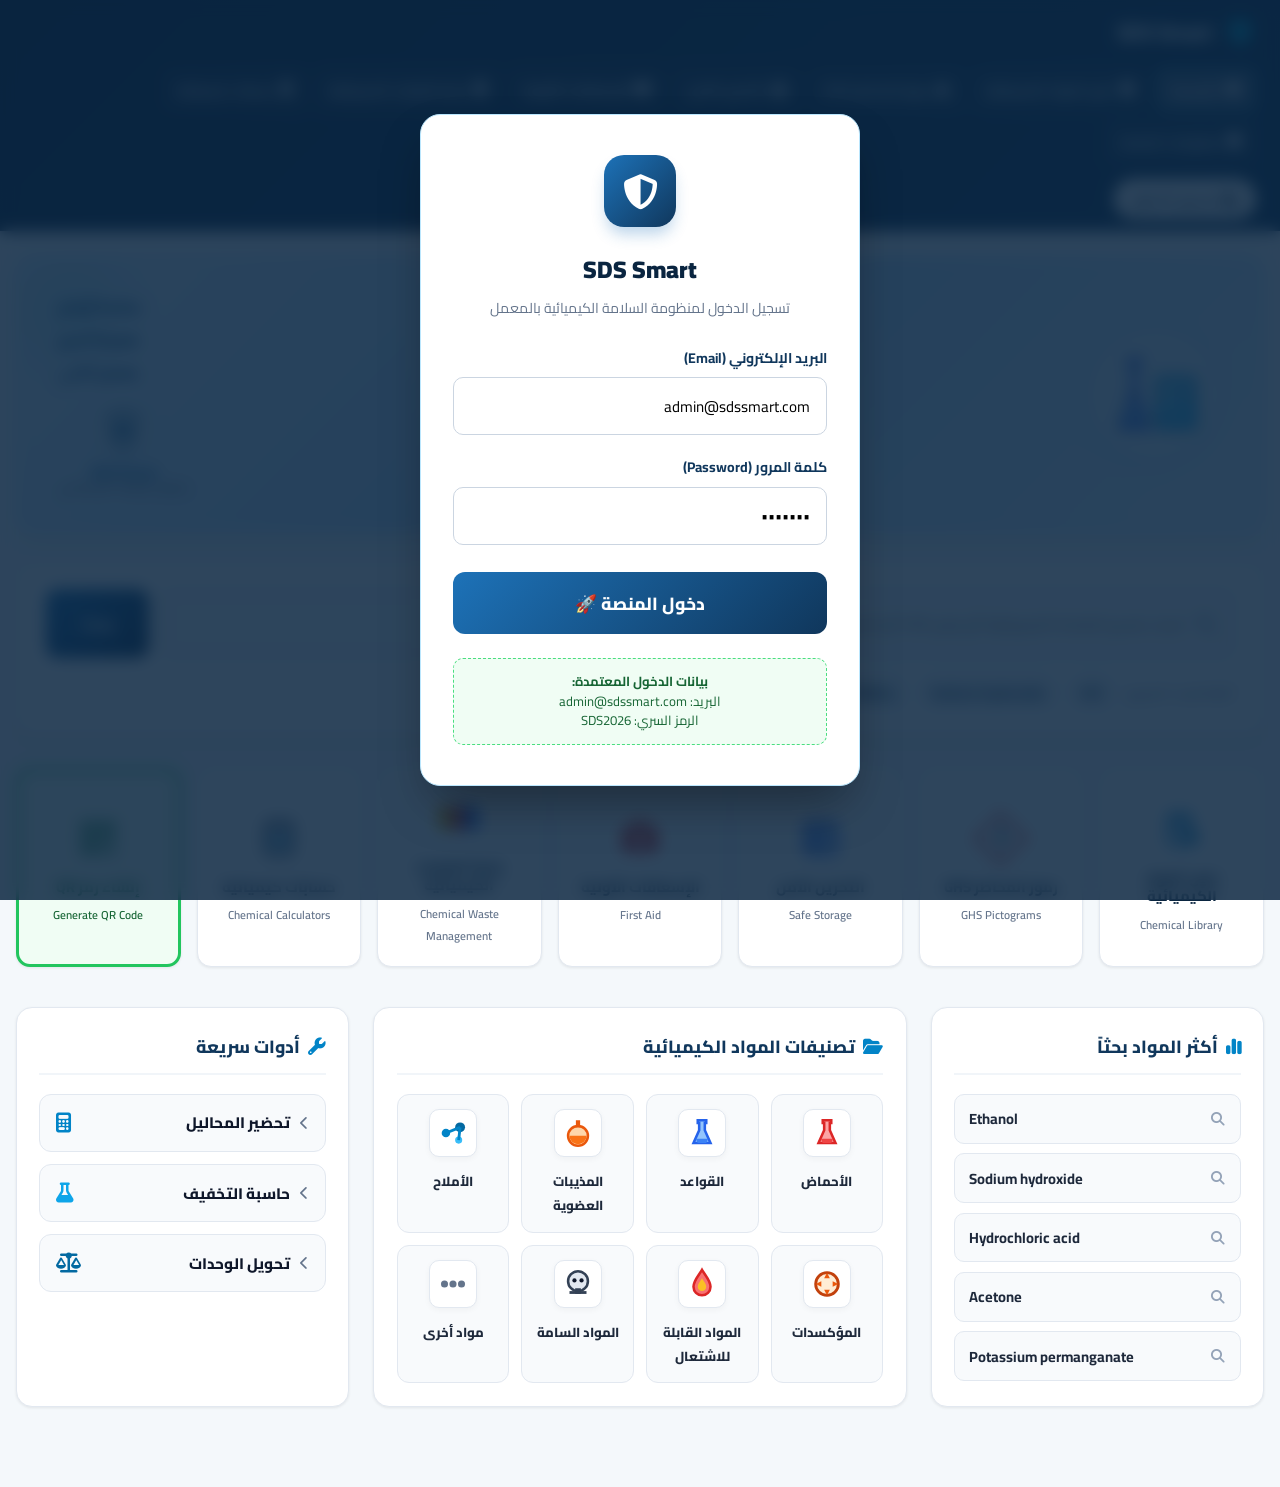
<file: index.html>
<!DOCTYPE html>
<html lang="ar" dir="rtl">
<head>
  <meta charset="UTF-8">
  <meta name="viewport" content="width=device-width, initial-scale=1.0">
  <title>SDS Smart | منصة السلامة الكيميائية الذكية</title>
  <!-- Google Fonts: Cairo -->
  <link rel="preconnect" href="https://fonts.googleapis.com">
  <link rel="preconnect" href="https://fonts.gstatic.com" crossorigin>
  <link href="https://fonts.googleapis.com/css2?family=Cairo:wght@400;600;700;800;900&display=swap" rel="stylesheet">
  <!-- External Modular Stylesheet -->
  <link rel="stylesheet" href="css/style.css">
  <!-- Font Awesome 6 Icons -->
  <link rel="stylesheet" href="https://cdnjs.cloudflare.com/ajax/libs/font-awesome/6.5.1/css/all.min.css">
  <!-- Local QR Code Library -->
  <script src="js/qrcode.min.js"></script>
</head>
<body>

  <!-- Top Blue Navbar (Identical to reference mockup) -->
  <header class="top-navbar">
    <div class="nav-brand">
      <svg viewBox="0 0 24 24"><path d="M12 2L4 5v6.09c0 5.05 3.41 9.76 8 10.91 4.59-1.15 8-5.86 8-10.91V5l-8-3zm1 14h-2v-2h2v2zm0-4h-2V7h2v5z"/></svg>
      <span>SDS Smart</span>
    </div>

    <ul class="nav-links">
      <a href="index.html"><li class="nav-item active"><i class="fa-solid fa-house"></i> الرئيسية</li></a>
      <a href="pages/library.html"><li class="nav-item"><i class="fa-solid fa-book-bookmark"></i> دليل المواد الكيميائية</li></a>
      <a href="pages/ghs.html"><li class="nav-item"><i class="fa-solid fa-triangle-exclamation"></i> رموز المخاطر GHS</li></a>
      <a href="pages/storage.html"><li class="nav-item"><i class="fa-solid fa-boxes-stacked"></i> التخزين الآمن</li></a>
      <a href="pages/firstaid.html"><li class="nav-item"><i class="fa-solid fa-kit-medical"></i> الإسعافات الأولية</li></a>
      <a href="pages/waste.html"><li class="nav-item"><i class="fa-solid fa-trash-can"></i> إدارة النفايات الكيميائية</li></a>
      <a href="pages/calculators.html"><li class="nav-item"><i class="fa-solid fa-calculator"></i> حسابات كيميائية</li></a>
      <a href="pages/about.html"><li class="nav-item"><i class="fa-solid fa-circle-info"></i> معلومات المنصة</li></a>
    </ul>

    <button class="user-profile-btn" onclick="toggleUserSession()">
      <span id="user-display-name"><i class="fa-solid fa-user-lock"></i> تسجيل الدخول</span>
    </button>
  </header>

  <!-- Main Container -->
  <main class="app-container">

    <!-- HOME CONTENT -->
    <div id="tab-home" class="section-tab-pane active">

      <!-- Hero Banner (Exact match to reference mockup layout & artwork) -->
      <section class="hero-banner">
        
        <!-- Left: Chemistry Laboratory Glassware Illustration -->
        <div class="hero-left-art">
          <svg viewBox="0 0 160 160" width="140" height="140" fill="none">
            <circle cx="80" cy="80" r="75" fill="rgba(255,255,255,0.4)" stroke="rgba(2,132,199,0.2)" stroke-width="2"/>
            <!-- Flask 1 -->
            <path d="M42 120 L58 75 L58 45 L52 45 L52 40 L68 40 L68 45 L62 45 L62 75 L78 120 Z" fill="rgba(37,99,235,0.75)" stroke="#1d4ed8" stroke-width="2.5" stroke-linejoin="round"/>
            <path d="M47 114 L73 114 L65 92 L55 92 Z" fill="#60a5fa"/>
            <!-- Beaker 2 -->
            <rect x="85" y="60" width="45" height="60" rx="4" fill="rgba(14,165,233,0.6)" stroke="#0284c7" stroke-width="2.5"/>
            <path d="M86 90 L129 90 L129 118 L86 118 Z" fill="#38bdf8"/>
            <line x1="90" y1="75" x2="105" y2="75" stroke="#ffffff" stroke-width="2"/>
            <line x1="90" y1="85" x2="100" y2="85" stroke="#ffffff" stroke-width="2"/>
            <line x1="90" y1="95" x2="105" y2="95" stroke="#ffffff" stroke-width="2"/>
            <!-- Bubbles -->
            <circle cx="56" cy="100" r="3" fill="#ffffff"/>
            <circle cx="64" cy="85" r="2" fill="#ffffff"/>
            <circle cx="105" cy="105" r="3" fill="#ffffff"/>
            <circle cx="115" cy="98" r="2" fill="#ffffff"/>
          </svg>
        </div>

        <!-- Center: SDS Smart Title, Subtitle & Sub-note -->
        <div class="hero-content">
          <h1 class="hero-title">SDS Smart</h1>
          <h2 class="hero-subtitle">منصة السلامة الكيميائية الذكية</h2>
          <div class="hero-tagline-en">Smart Chemical Safety Platform</div>
          <div class="hero-subnote">جزء من مبادرة "معمل كيمياء آمن وذكي"</div>
        </div>

        <!-- Right: Badge, Shield Logo & Pillars -->
        <div class="hero-features">
          <div class="hero-pillars-group">
            <span class="hero-pillar-item">سلامة أوضح</span>
            <span class="hero-pillar-item">معرفة أسرع</span>
            <span class="hero-pillar-item">معمل أذكى</span>
          </div>

          <div class="hero-logo-box">
            <div class="hero-shield-icon">
              <svg width="44" height="44" viewBox="0 0 24 24" fill="none">
                <path d="M12 2L4 5V11C4 16.5 7.4 21.6 12 23C16.6 21.6 20 16.5 20 11V5L12 2Z" fill="#ffffff" stroke="#005a9c" stroke-width="2"/>
                <path d="M10 7L14 7L14 10L17 16L7 16L10 10V7Z" fill="#005a9c"/>
              </svg>
            </div>
            <div class="hero-brand-caption">
              <strong>SDS Smart</strong>
              <small>معمل كيمياء آمن وذكي</small>
            </div>
          </div>
        </div>

      </section>

      <!-- Big Search Bar Section -->
      <section class="search-section">
        <div class="search-bar-wrap">
          <div class="search-input-box">
            <span class="search-icon"><i class="fa-solid fa-magnifying-glass"></i></span>
            <input type="text" id="global-search-input" placeholder="ابحث باسم المادة الكيميائية أو رقم CAS أو الصيغة الكيميائية ..." oninput="handleSearchSuggestions(this.value)" onkeydown="handleSearchNav(event)" autocomplete="off">
            <ul id="search-autocomplete-box" class="autocomplete-dropdown"></ul>
          </div>
          <button class="search-btn" onclick="executeSearch()">بحث</button>
        </div>

        <div class="quick-examples">
          <span class="quick-label">أمثلة للبحث السريع:</span>
          <span class="quick-tag" onclick="quickSearch('HCl')">HCl</span>
          <span class="quick-tag" onclick="quickSearch('Sodium hydroxide')">Sodium hydroxide</span>
          <span class="quick-tag" onclick="quickSearch('KMnO4')">KMnO₄</span>
          <span class="quick-tag" onclick="quickSearch('Ethanol')">Ethanol</span>
          <span class="quick-tag" onclick="quickSearch('H2SO4')">H₂SO₄</span>
        </div>
      </section>

      <!-- 7 Feature Cards Grid (Exact match to reference mockup) -->
      <section class="feature-cards-grid">
        
        <!-- 1. دليل المواد الكيميائية -->
        <a href="pages/library.html" class="f-card">
          <div class="f-card-icon f-icon-doc">
            <svg width="40" height="40" viewBox="0 0 24 24" fill="none">
              <rect x="4" y="3" width="13" height="18" rx="2" fill="#e0f2fe" stroke="#0284c7" stroke-width="2"/>
              <line x1="7" y1="7" x2="14" y2="7" stroke="#0284c7" stroke-width="2" stroke-linecap="round"/>
              <line x1="7" y1="11" x2="14" y2="11" stroke="#0284c7" stroke-width="2" stroke-linecap="round"/>
              <circle cx="17" cy="17" r="5" fill="#0284c7"/>
              <path d="M15 17L16.5 18.5L19 15.5" stroke="#ffffff" stroke-width="1.8" stroke-linecap="round" stroke-linejoin="round"/>
            </svg>
          </div>
          <div class="f-card-title">دليل المواد الكيميائية</div>
          <div class="f-card-subtitle">Chemical Library</div>
        </a>

        <!-- 2. رموز المخاطر GHS -->
        <a href="pages/ghs.html" class="f-card">
          <div class="f-card-icon f-icon-ghs">
            <div class="ghs-mock-diamond">
              <span class="ghs-mock-excl">!</span>
            </div>
          </div>
          <div class="f-card-title">رموز المخاطر GHS</div>
          <div class="f-card-subtitle">GHS Pictograms</div>
        </a>

        <!-- 3. التخزين الآمن -->
        <a href="pages/storage.html" class="f-card">
          <div class="f-card-icon f-icon-storage">
            <svg width="42" height="42" viewBox="0 0 24 24" fill="none">
              <rect x="3" y="3" width="18" height="18" rx="2" fill="#dbeafe" stroke="#2563eb" stroke-width="2"/>
              <line x1="3" y1="12" x2="21" y2="12" stroke="#2563eb" stroke-width="1.5"/>
              <rect x="5" y="5" width="3" height="5" fill="#1d4ed8"/>
              <rect x="9" y="6" width="3" height="4" fill="#60a5fa"/>
              <rect x="13" y="5" width="3" height="5" fill="#1d4ed8"/>
              <rect x="6" y="14" width="4" height="5" fill="#2563eb"/>
              <rect x="12" y="14" width="3" height="5" fill="#3b82f6"/>
            </svg>
          </div>
          <div class="f-card-title">التخزين الآمن</div>
          <div class="f-card-subtitle">Safe Storage</div>
        </a>

        <!-- 4. الإسعافات الأولية -->
        <a href="pages/firstaid.html" class="f-card">
          <div class="f-card-icon f-icon-firstaid">
            <svg width="42" height="42" viewBox="0 0 24 24" fill="none">
              <rect x="2" y="6" width="20" height="14" rx="3" fill="#dc2626"/>
              <rect x="8" y="3" width="8" height="4" rx="1.5" stroke="#dc2626" stroke-width="2"/>
              <rect x="10.5" y="9" width="3" height="8" rx="1" fill="#ffffff"/>
              <rect x="8" y="11.5" width="8" height="3" rx="1" fill="#ffffff"/>
            </svg>
          </div>
          <div class="f-card-title">الإسعافات الأولية</div>
          <div class="f-card-subtitle">First Aid</div>
        </a>

        <!-- 5. إدارة النفايات الكيميائية -->
        <a href="pages/waste.html" class="f-card">
          <div class="f-card-icon f-icon-waste">
            <svg width="44" height="40" viewBox="0 0 36 30" fill="none">
              <rect x="2" y="6" width="9" height="18" rx="1.5" fill="#facc15" stroke="#ca8a04" stroke-width="1.5"/>
              <rect x="13" y="6" width="9" height="18" rx="1.5" fill="#ef4444" stroke="#b91c1c" stroke-width="1.5"/>
              <rect x="24" y="6" width="9" height="18" rx="1.5" fill="#3b82f6" stroke="#1d4ed8" stroke-width="1.5"/>
              <path d="M6.5 12 L4.5 16 L8.5 16 Z" fill="#ca8a04"/>
              <path d="M17.5 12 L15.5 16 L19.5 16 Z" fill="#b91c1c"/>
              <path d="M28.5 12 L26.5 16 L30.5 16 Z" fill="#1d4ed8"/>
            </svg>
          </div>
          <div class="f-card-title">إدارة النفايات الكيميائية</div>
          <div class="f-card-subtitle">Chemical Waste Management</div>
        </a>

        <!-- 6. حسابات كيميائية -->
        <a href="pages/calculators.html" class="f-card">
          <div class="f-card-icon f-icon-calc">
            <svg width="40" height="40" viewBox="0 0 24 24" fill="none">
              <rect x="4" y="2" width="16" height="20" rx="3" fill="#e2e8f0" stroke="#334155" stroke-width="2"/>
              <rect x="6.5" y="4.5" width="11" height="4" rx="1" fill="#94a3b8"/>
              <circle cx="8" cy="12" r="1.5" fill="#0284c7"/>
              <circle cx="12" cy="12" r="1.5" fill="#0284c7"/>
              <circle cx="16" cy="12" r="1.5" fill="#0284c7"/>
              <circle cx="8" cy="16" r="1.5" fill="#0284c7"/>
              <circle cx="12" cy="16" r="1.5" fill="#0284c7"/>
              <circle cx="16" cy="16" r="1.5" fill="#0284c7"/>
            </svg>
          </div>
          <div class="f-card-title">حسابات كيميائية</div>
          <div class="f-card-subtitle">Chemical Calculators</div>
        </a>

        <!-- 7. إنشاء رمز QR (Green highlighted card exactly as in reference) -->
        <div class="f-card qr-card-highlight" onclick="openQrGenerator()">
          <div class="f-card-icon f-icon-qr">
            <svg width="44" height="44" viewBox="0 0 24 24" fill="#15803d">
              <path d="M3 3h8v8H3V3zm2 2v4h4V5H5zm8-2h8v8h-8V3zm2 2v4h4V5h-4zM3 13h8v8H3v-8zm2 2v4h4v-4H5zm13-2h3v3h-3v-3zm-5 5h3v3h-3v-3zm5 0h3v3h-3v-3zm-5-5h3v3h-3v-3z"/>
            </svg>
          </div>
          <div class="f-card-title" style="color: #15803d;">إنشاء رمز QR</div>
          <div class="f-card-subtitle" style="color: #166534;">Generate QR Code</div>
        </div>

      </section>

      <!-- Search Result / SDS Card Presentation Area -->
      <div id="search-result-display" style="display: none; margin-bottom: 2.5rem;">
        <div class="sds-action-bar">
          <button class="action-btn action-btn-back" onclick="closeSdsView()">✖ إغلاق بطاقة SDS والعودة</button>
          <div style="display: flex; gap: 0.5rem;">
            <button class="action-btn action-btn-qr" onclick="generateQrForCurrentChem()"><i class="fa-solid fa-qrcode"></i> رمز QR للعبوة</button>
            <button class="action-btn action-btn-print" onclick="window.print()"><i class="fa-solid fa-print"></i> طباعة بطاقة السلامة</button>
          </div>
        </div>
        <div id="sds-card-render-slot"></div>
      </div>

      <!-- Bottom 3 Columns (Exact match to reference mockup) -->
      <div class="dashboard-three-cols">

        <!-- Column 1: أكثر المواد بحثاً -->
        <div class="dash-box">
          <div class="dash-box-header">
            <span class="box-header-icon" style="color: #0284c7;"><i class="fa-solid fa-chart-simple"></i></span>
            <span>أكثر المواد بحثاً</span>
          </div>
          <ul class="most-searched-list">
            <li class="searched-item" onclick="quickSearch('Ethanol')">
              <span class="search-item-left"><i class="fa-solid fa-magnifying-glass"></i></span>
              <span class="search-item-title">Ethanol</span>
            </li>
            <li class="searched-item" onclick="quickSearch('Sodium hydroxide')">
              <span class="search-item-left"><i class="fa-solid fa-magnifying-glass"></i></span>
              <span class="search-item-title">Sodium hydroxide</span>
            </li>
            <li class="searched-item" onclick="quickSearch('Hydrochloric acid')">
              <span class="search-item-left"><i class="fa-solid fa-magnifying-glass"></i></span>
              <span class="search-item-title">Hydrochloric acid</span>
            </li>
            <li class="searched-item" onclick="quickSearch('Acetone')">
              <span class="search-item-left"><i class="fa-solid fa-magnifying-glass"></i></span>
              <span class="search-item-title">Acetone</span>
            </li>
            <li class="searched-item" onclick="quickSearch('Potassium permanganate')">
              <span class="search-item-left"><i class="fa-solid fa-magnifying-glass"></i></span>
              <span class="search-item-title">Potassium permanganate</span>
            </li>
          </ul>
        </div>

        <!-- Column 2: تصنيفات المواد الكيميائية (8 Cards Grid) -->
        <div class="dash-box">
          <div class="dash-box-header">
            <span class="box-header-icon" style="color: #0284c7;"><i class="fa-solid fa-folder-open"></i></span>
            <span>تصنيفات المواد الكيميائية</span>
          </div>
          <div class="category-grid">
            
            <a href="pages/library.html?cat=acids" class="cat-item">
              <div class="cat-svg-wrap">
                <svg width="34" height="34" viewBox="0 0 24 24" fill="none">
                  <path d="M9 3h6v2h-1v5l4 9H6l4-9V5H9V3z" fill="#fca5a5" stroke="#dc2626" stroke-width="1.8"/>
                  <path d="M7.5 16h9l-1.5 3H9l-1.5-3z" fill="#ef4444"/>
                </svg>
              </div>
              <span class="cat-name">الأحماض</span>
            </a>

            <a href="pages/library.html?cat=bases" class="cat-item">
              <div class="cat-svg-wrap">
                <svg width="34" height="34" viewBox="0 0 24 24" fill="none">
                  <path d="M9 3h6v2h-1v5l4 9H6l4-9V5H9V3z" fill="#93c5fd" stroke="#2563eb" stroke-width="1.8"/>
                  <path d="M7.5 16h9l-1.5 3H9l-1.5-3z" fill="#3b82f6"/>
                </svg>
              </div>
              <span class="cat-name">القواعد</span>
            </a>

            <a href="pages/library.html?cat=solvents" class="cat-item">
              <div class="cat-svg-wrap">
                <svg width="34" height="34" viewBox="0 0 24 24" fill="none">
                  <circle cx="12" cy="14" r="7" fill="#fed7aa" stroke="#ea580c" stroke-width="1.8"/>
                  <rect x="10.5" y="3" width="3" height="5" fill="#ea580c"/>
                  <path d="M6 14 A6 6 0 0 0 18 14 Z" fill="#f97316"/>
                </svg>
              </div>
              <span class="cat-name">المذيبات العضوية</span>
            </a>

            <a href="pages/library.html?cat=salts" class="cat-item">
              <div class="cat-svg-wrap">
                <svg width="34" height="34" viewBox="0 0 24 24" fill="none">
                  <circle cx="7" cy="12" r="3" fill="#0284c7"/>
                  <circle cx="17" cy="8" r="3.5" fill="#0369a1"/>
                  <circle cx="16" cy="17" r="2.5" fill="#38bdf8"/>
                  <line x1="7" y1="12" x2="17" y2="8" stroke="#0284c7" stroke-width="2"/>
                  <line x1="17" y1="8" x2="16" y2="17" stroke="#0284c7" stroke-width="2"/>
                </svg>
              </div>
              <span class="cat-name">الأملاح</span>
            </a>

            <a href="pages/library.html?cat=oxidizers" class="cat-item">
              <div class="cat-svg-wrap">
                <svg width="34" height="34" viewBox="0 0 24 24" fill="none">
                  <circle cx="12" cy="12" r="8" fill="#ffedd5" stroke="#c2410c" stroke-width="2"/>
                  <path d="M12 4 L14 8 L10 8 Z M20 12 L16 14 L16 10 Z M12 20 L10 16 L14 16 Z M4 12 L8 10 L8 14 Z" fill="#ea580c"/>
                </svg>
              </div>
              <span class="cat-name">المؤكسدات</span>
            </a>

            <a href="pages/library.html?cat=flammable" class="cat-item">
              <div class="cat-svg-wrap">
                <svg width="34" height="34" viewBox="0 0 24 24" fill="none">
                  <path d="M12 2C9 7 6 9.5 6 14a6 6 0 0 0 12 0c0-4.5-3-7-6-12z" fill="#f87171" stroke="#dc2626" stroke-width="1.8"/>
                  <path d="M12 8c-1.5 2.5-3 4-3 6a3 3 0 0 0 6 0c0-2-1.5-3.5-3-6z" fill="#fbbf24"/>
                </svg>
              </div>
              <span class="cat-name">المواد القابلة للاشتعال</span>
            </a>

            <a href="pages/library.html?cat=toxic" class="cat-item">
              <div class="cat-svg-wrap">
                <svg width="34" height="34" viewBox="0 0 24 24" fill="none">
                  <circle cx="12" cy="10" r="7" fill="#e2e8f0" stroke="#334155" stroke-width="1.8"/>
                  <circle cx="9.5" cy="9.5" r="1.5" fill="#0f172a"/>
                  <circle cx="14.5" cy="9.5" r="1.5" fill="#0f172a"/>
                  <rect x="10" y="15" width="4" height="4" fill="#334155"/>
                  <line x1="6" y1="18" x2="18" y2="18" stroke="#334155" stroke-width="2"/>
                </svg>
              </div>
              <span class="cat-name">المواد السامة</span>
            </a>

            <a href="pages/library.html?cat=other" class="cat-item">
              <div class="cat-svg-wrap">
                <svg width="34" height="34" viewBox="0 0 24 24" fill="none">
                  <circle cx="6" cy="12" r="2.5" fill="#64748b"/>
                  <circle cx="12" cy="12" r="2.5" fill="#64748b"/>
                  <circle cx="18" cy="12" r="2.5" fill="#64748b"/>
                </svg>
              </div>
              <span class="cat-name">مواد أخرى</span>
            </a>

          </div>
        </div>

        <!-- Column 3: أدوات سريعة -->
        <div class="dash-box">
          <div class="dash-box-header">
            <span class="box-header-icon" style="color: #0284c7;"><i class="fa-solid fa-wrench"></i></span>
            <span>أدوات سريعة</span>
          </div>
          <div class="quick-tools-list">
            
            <a href="pages/calculators.html#calc-prep" class="tool-link-card">
              <span class="tool-arrow"><i class="fa-solid fa-chevron-left"></i></span>
              <span class="tool-title">تحضير المحاليل</span>
              <span class="tool-icon-end" style="color: #0284c7;"><i class="fa-solid fa-calculator"></i></span>
            </a>

            <a href="pages/calculators.html#calc-dilution" class="tool-link-card">
              <span class="tool-arrow"><i class="fa-solid fa-chevron-left"></i></span>
              <span class="tool-title">حاسبة التخفيف</span>
              <span class="tool-icon-end" style="color: #0ea5e9;"><i class="fa-solid fa-flask"></i></span>
            </a>

            <a href="pages/calculators.html#calc-converter" class="tool-link-card">
              <span class="tool-arrow"><i class="fa-solid fa-chevron-left"></i></span>
              <span class="tool-title">تحويل الوحدات</span>
              <span class="tool-icon-end" style="color: #0369a1;"><i class="fa-solid fa-scale-balanced"></i></span>
            </a>

          </div>
        </div>

      </div>

    </div>

  </main>

  <!-- QR GENERATOR MODAL / STUDIO -->
  <div id="qr-modal" class="login-modal-overlay" style="display: none;" onclick="if(event.target === this) closeQrModal()">
    <div class="qr-modal-view" style="max-width: 520px; width: 95%;">
      
      <div style="display: flex; align-items: center; justify-content: space-between; margin-bottom: 1rem; border-bottom: 2px solid #e2e8f0; padding-bottom: 0.75rem;">
        <div style="display: flex; align-items: center; gap: 0.6rem;">
          <div style="width: 38px; height: 38px; background: #ecfdf5; color: #10b981; border-radius: 10px; display: flex; align-items: center; justify-content: center; font-size: 1.25rem;">
            <i class="fa-solid fa-qrcode"></i>
          </div>
          <div style="text-align: right;">
            <h3 style="font-weight: 800; color: var(--primary); font-size: 1.15rem; margin: 0;" id="qr-chem-title">إنشاء ملصق QR الذكي</h3>
            <span style="font-size: 0.78rem; color: var(--text-muted);">نظام ملصقات السلامة السريعة لمعمل الكيمياء</span>
          </div>
        </div>
        <button onclick="closeQrModal()" style="background: none; border: none; font-size: 1.3rem; color: #94a3b8; cursor: pointer;">&times;</button>
      </div>

      <!-- Chemical Selector Dropdown -->
      <div class="qr-chem-select-wrap" style="text-align: right; margin-bottom: 1rem;">
        <label style="display: block; font-weight: 700; font-size: 0.85rem; color: #334155; margin-bottom: 0.35rem;">
          <i class="fa-solid fa-flask" style="color: #0284c7;"></i> اختر المادة الكيميائية (78 مادة متاحة بالمعمل):
        </label>
        <select id="qr-chem-select" onchange="onQrChemicalSelectChange(this.value)" style="width: 100%; padding: 0.65rem 0.9rem; border-radius: 10px; border: 2px solid #cbd5e1; font-family: 'Cairo', sans-serif; font-weight: 700; font-size: 0.92rem; outline: none; background: #f8fafc; color: #0f172a;">
        </select>
      </div>

      <!-- Laboratory Sticker Card Preview -->
      <div id="qr-sticker-preview" class="qr-sticker-card" style="background: white; border: 2px solid #005a9c; border-radius: 12px; padding: 1.2rem; margin-bottom: 1.2rem; box-shadow: 0 4px 15px rgba(0,90,156,0.08); text-align: center;">
        <div style="display: flex; align-items: center; justify-content: space-between; border-bottom: 1.5px solid #e2e8f0; padding-bottom: 0.5rem; margin-bottom: 0.75rem;">
          <span style="font-weight: 800; color: #005a9c; font-size: 0.85rem;"><i class="fa-solid fa-shield-halved"></i> SDS Smart</span>
          <span style="font-weight: 700; color: #dc2626; font-size: 0.8rem; background: #fee2e2; padding: 0.15rem 0.6rem; border-radius: 20px;" id="qr-preview-signal">خطر DANGER</span>
          <span style="font-size: 0.75rem; color: #64748b; font-weight: 600;" id="qr-preview-loc">Cabinet 1</span>
        </div>

        <h4 id="qr-preview-name-ar" style="font-size: 1.2rem; font-weight: 900; color: #0f172a; margin-bottom: 0.15rem;">-</h4>
        <div id="qr-preview-name-en" style="font-size: 0.88rem; font-weight: 700; color: #0284c7; margin-bottom: 0.6rem;">-</div>

        <div style="display: flex; justify-content: center; gap: 0.8rem; font-size: 0.82rem; margin-bottom: 0.8rem;">
          <span style="background: #f1f5f9; padding: 0.2rem 0.6rem; border-radius: 6px; font-weight: 700; color: #334155;">CAS: <strong id="qr-preview-cas">-</strong></span>
          <span style="background: #e0f2fe; padding: 0.2rem 0.6rem; border-radius: 6px; font-weight: 700; color: #0369a1; direction: ltr;" id="qr-preview-formula">-</span>
        </div>

        <!-- The Canvas Container (Guaranteed visible) -->
        <div id="qr-display-box" style="display: flex; justify-content: center; align-items: center; min-height: 200px; margin: 0.5rem 0;">
          <canvas id="qr-code-canvas" width="200" height="200" style="display: block; width: 190px; height: 190px; border-radius: 8px; border: 1px solid #e2e8f0;"></canvas>
        </div>

        <div style="font-size: 0.78rem; color: #64748b; margin-top: 0.5rem; font-weight: 600;">
          <i class="fa-solid fa-mobile-screen-button"></i> امسح الرمز بكاميرا الجوال لعرض بطاقة السلامة الفورية
        </div>
      </div>

      <!-- Action Buttons -->
      <div style="display: flex; gap: 0.6rem; justify-content: center; flex-wrap: wrap;">
        <button class="action-btn action-btn-print" onclick="printChemicalLabel()" style="flex: 1; min-width: 140px; justify-content: center;">
          <i class="fa-solid fa-print"></i> طباعة الملصق
        </button>
        <button class="action-btn action-btn-qr" onclick="downloadQrImage()" style="flex: 1; min-width: 140px; justify-content: center; background: #0284c7;">
          <i class="fa-solid fa-download"></i> تحميل PNG
        </button>
        <button class="action-btn action-btn-back" onclick="closeQrModal()" style="flex: 0.6; min-width: 80px; justify-content: center;">
          إغلاق
        </button>
      </div>

    </div>
  </div>

  <!-- LOGIN MODAL (Protected by Email and Password) -->
  <div id="login-modal" class="login-modal-overlay">
    <div class="login-card">
      <div class="login-logo"><i class="fa-solid fa-shield-halved"></i></div>
      <h2 style="font-size: 1.5rem; font-weight: 900; color: var(--primary-dark); margin-bottom: 0.2rem;">SDS Smart</h2>
      <p style="color: var(--text-muted); font-size: 0.88rem; margin-bottom: 1.5rem;">تسجيل الدخول لمنظومة السلامة الكيميائية بالمعمل</p>

      <div class="login-form-group">
        <label>البريد الإلكتروني (Email)</label>
        <input type="email" id="login-email" value="admin@sdssmart.com" placeholder="name@example.com">
      </div>

      <div class="login-form-group">
        <label>كلمة المرور (Password)</label>
        <input type="password" id="login-password" value="SDS2026" placeholder="أدخل كلمة السر">
      </div>

      <button class="login-submit-btn" onclick="performLogin()">دخول المنصة 🚀</button>

      <div class="login-credentials-hint">
        <strong>بيانات الدخول المعتمدة:</strong><br>
        البريد: <code>admin@sdssmart.com</code><br>
        الرمز السري: <code>SDS2026</code>
      </div>
    </div>
  </div>

  <!-- Scripts -->
  <script src="js/chemicals_data.js"></script>
  <script src="js/app.js"></script>
</body>
</html>
</file>
<file: css/style.css>
:root {
  --primary: #10375c;
  --primary-dark: #0a2540;
  --secondary: #1d72b8;
  --accent: #00a8cc;
  --accent-light: #e6f6f9;
  --bg: #f4f8fb;
  --card-bg: #ffffff;
  --text-main: #1f2937;
  --text-muted: #64748b;
  --border-color: #e2e8f0;
  --danger: #dc2626;
  --warning: #f59e0b;
  --success: #10b981;
  --shadow-sm: 0 1px 3px rgba(0,0,0,0.08);
  --shadow-md: 0 4px 6px -1px rgba(0,0,0,0.1), 0 2px 4px -1px rgba(0,0,0,0.06);
  --shadow-lg: 0 10px 15px -3px rgba(0,0,0,0.1), 0 4px 6px -2px rgba(0,0,0,0.05);
  --radius: 12px;
}

* {
  box-sizing: border-box;
  margin: 0;
  padding: 0;
  font-family: 'Cairo', sans-serif;
}

body {
  background-color: var(--bg);
  color: var(--text-main);
  min-height: 100vh;
  display: flex;
  flex-direction: column;
}

a {
  text-decoration: none;
  color: inherit;
}

/* Top Navbar */
.top-navbar {
  background: linear-gradient(135deg, var(--primary-dark) 0%, var(--primary) 100%);
  color: white;
  padding: 0.75rem 1.5rem;
  display: flex;
  align-items: center;
  justify-content: space-between;
  flex-wrap: wrap;
  gap: 1rem;
  box-shadow: var(--shadow-md);
  position: sticky;
  top: 0;
  z-index: 100;
}

.nav-brand {
  display: flex;
  align-items: center;
  gap: 0.75rem;
  font-size: 1.35rem;
  font-weight: 800;
  letter-spacing: -0.5px;
}

.nav-brand svg {
  width: 32px;
  height: 32px;
  fill: var(--accent);
}

.nav-links {
  display: flex;
  align-items: center;
  gap: 0.5rem;
  list-style: none;
  flex-wrap: wrap;
}

.nav-item {
  padding: 0.45rem 0.85rem;
  border-radius: 8px;
  font-size: 0.9rem;
  font-weight: 600;
  cursor: pointer;
  display: flex;
  align-items: center;
  gap: 0.4rem;
  transition: all 0.2s ease;
  background: rgba(255, 255, 255, 0.05);
  border: 1px solid rgba(255, 255, 255, 0.1);
}

.nav-item:hover, .nav-item.active {
  background: rgba(255, 255, 255, 0.2);
  border-color: var(--accent);
  color: #fff;
}

.user-profile-btn {
  background: #ffffff;
  color: var(--primary-dark);
  padding: 0.45rem 1rem;
  border-radius: 20px;
  font-weight: 700;
  font-size: 0.88rem;
  display: flex;
  align-items: center;
  gap: 0.5rem;
  border: none;
  cursor: pointer;
  transition: 0.2s;
}

.user-profile-btn:hover {
  background: var(--accent-light);
}

/* Main Container */
.app-container {
  flex: 1;
  max-width: 1300px;
  margin: 0 auto;
  padding: 1.5rem 1rem 3rem 1rem;
  width: 100%;
}

/* Hero Banner */
.hero-banner {
  background: linear-gradient(135deg, #e3f2fd 0%, #bbdefb 50%, #e0f2fe 100%);
  border-radius: 18px;
  padding: 2.2rem 2.5rem;
  display: flex;
  align-items: center;
  justify-content: space-between;
  border: 2px solid #bce3fb;
  box-shadow: 0 10px 25px rgba(29, 114, 184, 0.08);
  position: relative;
  overflow: hidden;
  margin-bottom: 2rem;
}

.hero-banner::before {
  content: "";
  position: absolute;
  left: -40px;
  top: -40px;
  width: 180px;
  height: 180px;
  background: radial-gradient(circle, rgba(0,168,204,0.15) 0%, transparent 70%);
  border-radius: 50%;
}

.hero-content {
  z-index: 1;
  max-width: 650px;
}

.hero-title {
  font-size: 2.6rem;
  font-weight: 900;
  color: var(--primary-dark);
  line-height: 1.1;
  margin-bottom: 0.2rem;
}

.hero-subtitle {
  font-size: 1.6rem;
  font-weight: 800;
  color: #0c4a6e;
  margin-bottom: 0.25rem;
}

.hero-tagline-en {
  font-size: 1.05rem;
  color: var(--secondary);
  font-weight: 600;
  letter-spacing: 0.5px;
  margin-bottom: 0.5rem;
}

.hero-badge {
  display: inline-block;
  background: #0284c7;
  color: white;
  padding: 0.3rem 0.9rem;
  border-radius: 30px;
  font-size: 0.85rem;
  font-weight: 700;
  margin-top: 0.3rem;
}

.hero-features {
  display: flex;
  flex-direction: column;
  align-items: flex-end;
  text-align: right;
  gap: 0.4rem;
  z-index: 1;
}

.hero-pill {
  background: white;
  color: var(--primary-dark);
  padding: 0.35rem 1rem;
  border-radius: 30px;
  font-weight: 800;
  font-size: 0.95rem;
  border: 1px solid #bae6fd;
  display: flex;
  align-items: center;
  gap: 0.5rem;
  box-shadow: var(--shadow-sm);
}

.hero-logo-box {
  display: flex;
  flex-direction: column;
  align-items: center;
  gap: 0.5rem;
  margin-top: 0.5rem;
}

.hero-logo-badge {
  width: 76px;
  height: 76px;
  background: white;
  border-radius: 50%;
  display: flex;
  align-items: center;
  justify-content: center;
  box-shadow: 0 4px 14px rgba(0,0,0,0.1);
  border: 3px solid var(--accent);
}

/* Big Search Section */
.search-section {
  background: white;
  border-radius: 16px;
  padding: 1.5rem 1.8rem;
  box-shadow: var(--shadow-md);
  margin-bottom: 2rem;
  border: 1px solid var(--border-color);
}

.search-bar-wrap {
  display: flex;
  gap: 0.75rem;
  margin-bottom: 1rem;
}

.search-input-box {
  flex: 1;
  position: relative;
}

.search-input-box input {
  width: 100%;
  padding: 1rem 3rem 1rem 1.2rem;
  font-size: 1.1rem;
  border: 2px solid #cbd5e1;
  border-radius: 12px;
  outline: none;
  transition: all 0.2s;
  background: #f8fafc;
}

.search-input-box input:focus {
  border-color: var(--secondary);
  background: white;
  box-shadow: 0 0 0 4px rgba(29, 114, 184, 0.15);
}

.search-input-box .search-icon {
  position: absolute;
  right: 1.1rem;
  top: 50%;
  transform: translateY(-50%);
  color: #94a3b8;
  font-size: 1.3rem;
}

.search-btn {
  background: linear-gradient(135deg, var(--secondary) 0%, var(--primary) 100%);
  color: white;
  border: none;
  padding: 0 2.2rem;
  font-size: 1.1rem;
  font-weight: 800;
  border-radius: 12px;
  cursor: pointer;
  transition: 0.2s;
  display: flex;
  align-items: center;
  gap: 0.5rem;
}

.search-btn:hover {
  opacity: 0.95;
  transform: translateY(-1px);
}

.quick-examples {
  display: flex;
  align-items: center;
  gap: 0.6rem;
  flex-wrap: wrap;
  font-size: 0.9rem;
  color: var(--text-muted);
}

.quick-tag {
  background: #f1f5f9;
  color: var(--primary);
  padding: 0.25rem 0.75rem;
  border-radius: 20px;
  font-weight: 700;
  cursor: pointer;
  border: 1px solid #e2e8f0;
  transition: all 0.2s;
}

.quick-tag:hover {
  background: var(--secondary);
  color: white;
  border-color: var(--secondary);
}

/* 7 Main Feature Cards */
.feature-cards-grid {
  display: grid;
  grid-template-columns: repeat(auto-fit, minmax(140px, 1fr));
  gap: 1rem;
  margin-bottom: 2.5rem;
}

.f-card {
  background: white;
  border: 1px solid #e2e8f0;
  border-radius: 14px;
  padding: 1.2rem 0.8rem;
  text-align: center;
  cursor: pointer;
  transition: all 0.25s ease;
  box-shadow: var(--shadow-sm);
  display: flex;
  flex-direction: column;
  align-items: center;
  justify-content: center;
  gap: 0.5rem;
  position: relative;
}

.f-card:hover {
  transform: translateY(-4px);
  box-shadow: var(--shadow-md);
  border-color: var(--accent);
}

.f-card-icon {
  width: 58px;
  height: 58px;
  border-radius: 12px;
  display: flex;
  align-items: center;
  justify-content: center;
  font-size: 1.8rem;
  margin-bottom: 0.2rem;
}

.f-card-title {
  font-size: 0.92rem;
  font-weight: 800;
  color: var(--primary-dark);
  line-height: 1.25;
}

.f-card-subtitle {
  font-size: 0.72rem;
  color: var(--text-muted);
  font-weight: 600;
}

.f-card.qr-card-highlight {
  border: 3px solid #22c55e !important;
  background: #f0fdf4;
}

.f-card.qr-card-highlight:hover {
  border-color: #16a34a !important;
  background: #dcfce7;
}

/* Dashboard 3 Columns */
.dashboard-three-cols {
  display: grid;
  grid-template-columns: 1fr 1.6fr 1fr;
  gap: 1.5rem;
  margin-bottom: 2rem;
}

@media (max-width: 1024px) {
  .dashboard-three-cols {
    grid-template-columns: 1fr;
  }
}

.dash-box {
  background: white;
  border: 1px solid var(--border-color);
  border-radius: 16px;
  padding: 1.4rem;
  box-shadow: var(--shadow-sm);
}

.dash-box-header {
  display: flex;
  align-items: center;
  gap: 0.5rem;
  font-size: 1.1rem;
  font-weight: 800;
  color: var(--primary);
  margin-bottom: 1.2rem;
  padding-bottom: 0.6rem;
  border-bottom: 2px solid #f1f5f9;
}

.most-searched-list {
  list-style: none;
  display: flex;
  flex-direction: column;
  gap: 0.6rem;
}

.searched-item {
  padding: 0.65rem 0.9rem;
  background: #f8fafc;
  border-radius: 10px;
  border: 1px solid #e2e8f0;
  font-size: 0.92rem;
  font-weight: 700;
  color: #334155;
  display: flex;
  align-items: center;
  justify-content: space-between;
  cursor: pointer;
  transition: 0.2s;
}

.searched-item:hover {
  background: #e0f2fe;
  color: var(--primary);
  border-color: #7dd3fc;
}

.category-grid {
  display: grid;
  grid-template-columns: repeat(4, 1fr);
  gap: 0.75rem;
}

@media (max-width: 600px) {
  .category-grid {
    grid-template-columns: repeat(2, 1fr);
  }
}

.cat-item {
  background: #f8fafc;
  border: 1px solid #e2e8f0;
  border-radius: 12px;
  padding: 0.9rem 0.5rem;
  text-align: center;
  cursor: pointer;
  transition: 0.2s;
  display: flex;
  flex-direction: column;
  align-items: center;
  gap: 0.4rem;
}

.cat-item:hover {
  background: white;
  border-color: var(--secondary);
  transform: translateY(-2px);
  box-shadow: var(--shadow-sm);
}

.cat-icon-wrap {
  font-size: 1.8rem;
}

.cat-name {
  font-size: 0.82rem;
  font-weight: 800;
  color: #1e293b;
}

.quick-tools-list {
  display: flex;
  flex-direction: column;
  gap: 0.75rem;
}

.tool-link-card {
  display: flex;
  align-items: center;
  justify-content: space-between;
  padding: 0.9rem 1.1rem;
  background: #f8fafc;
  border: 1px solid #e2e8f0;
  border-radius: 12px;
  cursor: pointer;
  transition: 0.2s;
  font-weight: 700;
  color: var(--primary);
  font-size: 0.95rem;
}

.tool-link-card:hover {
  background: #eff6ff;
  border-color: var(--secondary);
  transform: translateX(-4px);
}

.tool-link-card .tool-icon {
  font-size: 1.4rem;
}

.section-tab-pane {
  display: none;
}

.section-tab-pane.active {
  display: block;
  animation: fadeIn 0.3s ease;
}

@keyframes fadeIn {
  from { opacity: 0; transform: translateY(6px); }
  to { opacity: 1; transform: translateY(0); }
}

/* SDS Card Presentation Area */
.sds-card-container {
  background: white;
  border: 2px solid #005a9c;
  border-radius: 12px;
  overflow: hidden;
  box-shadow: var(--shadow-lg);
  margin-top: 1.5rem;
  direction: rtl;
}

.sds-main-header {
  background: #005a9c;
  color: white;
  padding: 1rem 1.5rem;
  text-align: center;
  border-bottom: 2px solid #004080;
}

.sds-title-ar {
  font-size: 1.6rem;
  font-weight: 800;
  margin-bottom: 0.2rem;
}

.sds-title-en {
  font-size: 1.25rem;
  font-weight: 700;
  opacity: 0.95;
}

.sds-meta-grid {
  display: grid;
  grid-template-columns: repeat(2, 1fr);
  border-bottom: 2px solid #005a9c;
  background: #ffffff;
}

@media (max-width: 768px) {
  .sds-meta-grid {
    grid-template-columns: 1fr;
  }
}

.meta-row {
  display: flex;
  border-bottom: 1px solid #e2e8f0;
  padding: 0.55rem 1rem;
  align-items: center;
}

.meta-label {
  width: 45%;
  font-weight: 800;
  color: #005a9c;
  font-size: 0.92rem;
  display: flex;
  flex-direction: column;
  line-height: 1.2;
}

.meta-label small {
  font-weight: 600;
  color: #64748b;
  font-size: 0.75rem;
}

.meta-value {
  width: 55%;
  font-weight: 700;
  color: #1e293b;
  font-size: 0.95rem;
}

.sds-two-cols {
  display: grid;
  grid-template-columns: 1fr 1fr;
  border-bottom: 2px solid #005a9c;
}

@media (max-width: 768px) {
  .sds-two-cols {
    grid-template-columns: 1fr;
  }
}

.sds-section-box {
  border-left: 1px solid #005a9c;
}

.sds-section-box:last-child {
  border-left: none;
}

.sds-sec-title {
  background: #005a9c;
  color: white;
  padding: 0.5rem 1rem;
  font-weight: 800;
  font-size: 1rem;
  text-align: center;
}

.ghs-pictograms-box {
  padding: 1.2rem;
  display: flex;
  flex-direction: column;
  align-items: center;
  gap: 1rem;
  background: #fafafa;
  height: 100%;
  justify-content: center;
}

.ghs-icons-row {
  display: flex;
  gap: 1.5rem;
  justify-content: center;
  flex-wrap: wrap;
}

.ghs-badge-unit {
  display: flex;
  flex-direction: column;
  align-items: center;
  gap: 0.3rem;
}

.ghs-diamond {
  width: 80px;
  height: 80px;
  position: relative;
  display: flex;
  align-items: center;
  justify-content: center;
}

.ghs-diamond-bg {
  width: 60px;
  height: 60px;
  border: 4px solid #dc2626;
  background: white;
  transform: rotate(45deg);
  border-radius: 4px;
  box-shadow: 0 2px 5px rgba(0,0,0,0.15);
  position: absolute;
}

.ghs-symbol {
  position: relative;
  z-index: 2;
  font-size: 2rem;
}

.ghs-unit-name {
  font-size: 0.85rem;
  font-weight: 800;
  color: #1e293b;
  text-align: center;
}

.sds-signal-banner {
  width: 100%;
  background: #fee2e2;
  border: 1px solid #f87171;
  border-radius: 8px;
  padding: 0.5rem 1rem;
  display: flex;
  justify-content: space-between;
  align-items: center;
}

.signal-label {
  font-weight: 800;
  color: #991b1b;
  font-size: 0.95rem;
}

.signal-text {
  font-weight: 900;
  color: #dc2626;
  font-size: 1.15rem;
}

.h-p-statements-list {
  padding: 0.8rem 1rem;
  display: flex;
  flex-direction: column;
  gap: 0.6rem;
}

.hp-item {
  display: flex;
  gap: 0.8rem;
  font-size: 0.88rem;
  line-height: 1.35;
  padding-bottom: 0.4rem;
  border-bottom: 1px dashed #e2e8f0;
}

.hp-code {
  font-weight: 900;
  color: #dc2626;
  min-width: 65px;
}

.hp-text-group {
  display: flex;
  flex-direction: column;
}

.hp-text-ar {
  font-weight: 700;
  color: #1e293b;
}

.hp-text-en {
  font-size: 0.78rem;
  color: #64748b;
}

/* PPE & First Aid Boxes */
.ppe-grid {
  display: grid;
  grid-template-columns: repeat(4, 1fr);
  gap: 1rem;
  padding: 1.2rem;
  background: #f8fafc;
  text-align: center;
}

@media (max-width: 600px) {
  .ppe-grid {
    grid-template-columns: repeat(2, 1fr);
  }
}

.ppe-item {
  background: white;
  border: 1px solid #cbd5e1;
  border-radius: 12px;
  padding: 0.8rem 0.4rem;
  display: flex;
  flex-direction: column;
  align-items: center;
  gap: 0.4rem;
}

.ppe-icon-circle {
  width: 48px;
  height: 48px;
  background: #005a9c;
  color: white;
  border-radius: 50%;
  display: flex;
  align-items: center;
  justify-content: center;
  font-size: 1.5rem;
}

.ppe-name-ar {
  font-size: 0.88rem;
  font-weight: 800;
  color: #0f172a;
}

.ppe-name-en {
  font-size: 0.72rem;
  color: #64748b;
}

.first-aid-grid {
  display: grid;
  grid-template-columns: repeat(2, 1fr);
  gap: 1rem;
  padding: 1.2rem;
}

@media (max-width: 768px) {
  .first-aid-grid {
    grid-template-columns: 1fr;
  }
}

.fa-card {
  background: #f8fafc;
  border: 1px solid #e2e8f0;
  border-radius: 10px;
  padding: 0.8rem 1rem;
  display: flex;
  gap: 0.8rem;
  align-items: flex-start;
}

.fa-icon-badge {
  font-size: 1.8rem;
}

.fa-desc {
  display: flex;
  flex-direction: column;
  gap: 0.2rem;
}

.fa-type {
  font-weight: 800;
  color: #005a9c;
  font-size: 0.95rem;
}

.fa-instruction {
  font-size: 0.88rem;
  color: #334155;
  font-weight: 600;
  line-height: 1.4;
}

/* 3 Bottom Summary Boxes */
.sds-footer-triplet {
  display: grid;
  grid-template-columns: 1.2fr 1fr 1fr;
  background: #ffffff;
}

@media (max-width: 800px) {
  .sds-footer-triplet {
    grid-template-columns: 1fr;
  }
}

.sds-footer-cell {
  border-left: 1px solid #005a9c;
  display: flex;
  flex-direction: column;
}

.sds-footer-cell:last-child {
  border-left: none;
}

.sds-footer-cell .cell-title {
  background: #005a9c;
  color: white;
  padding: 0.45rem 0.8rem;
  font-weight: 800;
  font-size: 0.9rem;
  text-align: center;
}

.sds-footer-cell .cell-body {
  padding: 0.9rem;
  font-size: 0.88rem;
  font-weight: 700;
  color: #1e293b;
  line-height: 1.4;
  flex: 1;
  display: flex;
  align-items: center;
  gap: 0.6rem;
}

/* Table */
.table-container {
  background: white;
  border-radius: 16px;
  padding: 1.5rem;
  box-shadow: var(--shadow-md);
  overflow-x: auto;
  border: 1px solid var(--border-color);
}

.chem-table {
  width: 100%;
  border-collapse: collapse;
  text-align: right;
  font-size: 0.92rem;
}

.chem-table th {
  background: #f1f5f9;
  color: var(--primary);
  padding: 0.85rem 1rem;
  font-weight: 800;
  border-bottom: 2px solid #cbd5e1;
  white-space: nowrap;
}

.chem-table td {
  padding: 0.8rem 1rem;
  border-bottom: 1px solid #e2e8f0;
  color: #334155;
  font-weight: 600;
}

.chem-table tr:hover td {
  background: #f0fdf4;
  cursor: pointer;
}

.badge-tag {
  padding: 0.2rem 0.6rem;
  border-radius: 12px;
  font-size: 0.78rem;
  font-weight: 700;
  display: inline-block;
}

.badge-acid { background: #fee2e2; color: #991b1b; }
.badge-base { background: #dbeafe; color: #1e40af; }
.badge-salt { background: #e0e7ff; color: #3730a3; }
.badge-solvent { background: #fef3c7; color: #92400e; }
.badge-oxidizer { background: #ffedd5; color: #9a3412; }
.badge-toxic { background: #f3e8ff; color: #6b21a8; }
.badge-other { background: #f1f5f9; color: #475569; }

/* Login Modal */
.login-modal-overlay {
  position: fixed;
  top: 0;
  left: 0;
  width: 100%;
  height: 100%;
  background: rgba(10, 37, 64, 0.85);
  backdrop-filter: blur(8px);
  display: flex;
  align-items: center;
  justify-content: center;
  z-index: 9999;
}

.login-card {
  background: white;
  border-radius: 20px;
  width: 90%;
  max-width: 440px;
  padding: 2.5rem 2rem;
  box-shadow: 0 25px 50px -12px rgba(0, 0, 0, 0.4);
  text-align: center;
  border: 1px solid #bae6fd;
  position: relative;
}

.login-logo {
  width: 72px;
  height: 72px;
  background: linear-gradient(135deg, var(--secondary) 0%, var(--primary) 100%);
  color: white;
  border-radius: 20px;
  display: flex;
  align-items: center;
  justify-content: center;
  font-size: 2.2rem;
  margin: 0 auto 1.2rem auto;
  box-shadow: 0 10px 15px -3px rgba(29, 114, 184, 0.3);
}

.login-form-group {
  text-align: right;
  margin-bottom: 1.2rem;
}

.login-form-group label {
  display: block;
  font-size: 0.88rem;
  font-weight: 700;
  color: var(--primary);
  margin-bottom: 0.4rem;
}

.login-form-group input {
  width: 100%;
  padding: 0.85rem 1rem;
  border: 1.5px solid #cbd5e1;
  border-radius: 10px;
  outline: none;
  font-size: 0.95rem;
  transition: 0.2s;
}

.login-form-group input:focus {
  border-color: var(--secondary);
  box-shadow: 0 0 0 3px rgba(29, 114, 184, 0.15);
}

.login-submit-btn {
  width: 100%;
  background: linear-gradient(135deg, var(--secondary) 0%, var(--primary) 100%);
  color: white;
  border: none;
  padding: 0.9rem;
  border-radius: 12px;
  font-size: 1.1rem;
  font-weight: 800;
  cursor: pointer;
  margin-top: 0.5rem;
  transition: 0.2s;
}

.login-submit-btn:hover {
  opacity: 0.95;
  transform: translateY(-1px);
}

.login-credentials-hint {
  margin-top: 1.5rem;
  background: #f0fdf4;
  border: 1px dashed #4ade80;
  padding: 0.8rem;
  border-radius: 10px;
  font-size: 0.82rem;
  color: #166534;
  line-height: 1.5;
}

/* Calculators */
.calc-container {
  display: grid;
  grid-template-columns: repeat(auto-fit, minmax(320px, 1fr));
  gap: 1.5rem;
}

.calc-card {
  background: white;
  border: 1px solid var(--border-color);
  border-radius: 16px;
  padding: 1.5rem;
  box-shadow: var(--shadow-sm);
}

.calc-card h3 {
  font-size: 1.15rem;
  font-weight: 800;
  color: var(--primary);
  margin-bottom: 1rem;
  display: flex;
  align-items: center;
  gap: 0.5rem;
  border-bottom: 2px solid #f1f5f9;
  padding-bottom: 0.5rem;
}

.calc-row {
  display: flex;
  gap: 0.75rem;
  margin-bottom: 0.85rem;
}

.calc-row .input-item {
  flex: 1;
}

.calc-row label {
  display: block;
  font-size: 0.82rem;
  font-weight: 700;
  margin-bottom: 0.3rem;
  color: #475569;
}

.calc-row input, .calc-row select {
  width: 100%;
  padding: 0.65rem 0.8rem;
  border: 1px solid #cbd5e1;
  border-radius: 8px;
  font-size: 0.95rem;
  outline: none;
}

.calc-btn {
  width: 100%;
  background: var(--secondary);
  color: white;
  border: none;
  padding: 0.75rem;
  border-radius: 10px;
  font-weight: 800;
  cursor: pointer;
  margin-top: 0.5rem;
  transition: 0.2s;
}

.calc-btn:hover {
  background: var(--primary);
}

.calc-result-box {
  margin-top: 1rem;
  padding: 0.8rem 1rem;
  background: #eff6ff;
  border-radius: 10px;
  border: 1px solid #bfdbfe;
  font-weight: 800;
  color: #1e40af;
  text-align: center;
  display: none;
}

/* QR Modal View */
.qr-modal-view {
  background: white;
  border-radius: 18px;
  padding: 2rem;
  max-width: 600px;
  margin: 0 auto;
  text-align: center;
  box-shadow: var(--shadow-md);
  border: 1px solid var(--border-color);
}

#qr-display-box {
  display: flex;
  justify-content: center;
  margin: 1.5rem 0;
}

.sds-action-bar {
  display: flex;
  justify-content: space-between;
  align-items: center;
  margin-bottom: 1rem;
  flex-wrap: wrap;
  gap: 0.75rem;
}

.action-btn {
  padding: 0.6rem 1.2rem;
  border-radius: 10px;
  font-weight: 800;
  font-size: 0.92rem;
  border: none;
  cursor: pointer;
  display: flex;
  align-items: center;
  gap: 0.5rem;
  transition: 0.2s;
}

.action-btn-print {
  background: #10b981;
  color: white;
}

.action-btn-qr {
  background: #0284c7;
  color: white;
}

.action-btn-back {
  background: #e2e8f0;
  color: #334155;
}

/* Print styles */
@media print {
  body * {
    visibility: hidden;
  }
  .sds-card-container, .sds-card-container * {
    visibility: visible;
  }
  .sds-card-container {
    position: absolute;
    left: 0;
    top: 0;
    width: 100%;
    border: none;
    box-shadow: none;
  }
  .top-navbar, .sds-action-bar, .hero-banner, .search-section {
    display: none !important;
  }
}


/* Autocomplete Suggestions Box */
.autocomplete-dropdown {
  position: absolute;
  top: calc(100% + 4px);
  right: 0;
  left: 0;
  background: white;
  border: 1.5px solid #cbd5e1;
  border-radius: 12px;
  box-shadow: 0 10px 25px rgba(0, 0, 0, 0.15);
  max-height: 320px;
  overflow-y: auto;
  z-index: 1000;
  display: none;
  list-style: none;
}

.autocomplete-item {
  padding: 0.75rem 1rem;
  border-bottom: 1px solid #f1f5f9;
  cursor: pointer;
  display: flex;
  justify-content: space-between;
  align-items: center;
  transition: all 0.15s ease;
}

.autocomplete-item:last-child {
  border-bottom: none;
}

.autocomplete-item:hover, .autocomplete-item.active {
  background: #f0f7ff;
  border-right: 4px solid var(--secondary);
}

.ac-text-group {
  display: flex;
  flex-direction: column;
  gap: 0.15rem;
}

.ac-name-ar {
  font-weight: 800;
  color: var(--primary-dark);
  font-size: 0.95rem;
}

.ac-name-en {
  font-size: 0.8rem;
  color: #64748b;
  font-weight: 600;
}

.ac-meta-group {
  display: flex;
  align-items: center;
  gap: 0.6rem;
}

.ac-formula {
  font-family: monospace;
  font-weight: 700;
  color: #0284c7;
  background: #e0f2fe;
  padding: 0.2rem 0.5rem;
  border-radius: 6px;
  font-size: 0.82rem;
  direction: ltr;
}

.ac-cas {
  font-size: 0.75rem;
  color: #94a3b8;
  font-weight: 600;
}

/* ========================================================
   Hero Banner, Feature Cards, Categories & QR Studio Styles
   ======================================================== */

/* Left Glassware Art */
.hero-left-art {
  display: flex;
  align-items: center;
  justify-content: center;
  z-index: 1;
}

.hero-left-art svg {
  filter: drop-shadow(0 4px 10px rgba(2, 132, 199, 0.15));
}

@media (max-width: 868px) {
  .hero-left-art {
    display: none;
  }
}

/* Sub-note in Hero */
.hero-subnote {
  font-size: 0.92rem;
  font-weight: 700;
  color: #0369a1;
  background: rgba(255, 255, 255, 0.65);
  display: inline-block;
  padding: 0.35rem 1rem;
  border-radius: 20px;
  border: 1px solid #bae6fd;
  margin-top: 0.4rem;
}

/* Right Pillars & Shield in Hero */
.hero-pillars-group {
  display: flex;
  flex-direction: column;
  gap: 0.25rem;
  align-items: flex-end;
}

.hero-pillar-item {
  font-size: 0.95rem;
  font-weight: 800;
  color: #0f4c81;
  letter-spacing: -0.2px;
}

.hero-shield-icon {
  width: 54px;
  height: 54px;
  background: white;
  border-radius: 50%;
  display: flex;
  align-items: center;
  justify-content: center;
  box-shadow: 0 4px 12px rgba(0, 90, 156, 0.15);
  border: 2px solid #bae6fd;
}

.hero-brand-caption {
  display: flex;
  flex-direction: column;
  align-items: center;
  line-height: 1.2;
}

.hero-brand-caption strong {
  font-size: 0.92rem;
  color: #005a9c;
}

.hero-brand-caption small {
  font-size: 0.72rem;
  color: #64748b;
  font-weight: 700;
}

/* GHS Mock Diamond in Feature Card */
.ghs-mock-diamond {
  width: 38px;
  height: 38px;
  border: 3.5px solid #dc2626;
  background: white;
  transform: rotate(45deg);
  display: flex;
  align-items: center;
  justify-content: center;
  box-shadow: 0 2px 6px rgba(220, 38, 38, 0.2);
}

.ghs-mock-excl {
  transform: rotate(-45deg);
  font-weight: 900;
  font-size: 1.6rem;
  color: #0f172a;
  line-height: 1;
}

/* Feature Card SVG Icons Containers */
.f-icon-doc, .f-icon-storage, .f-icon-firstaid, .f-icon-waste, .f-icon-calc, .f-icon-qr {
  display: flex;
  align-items: center;
  justify-content: center;
}

/* Bottom Category SVG Wrappers */
.cat-svg-wrap {
  width: 48px;
  height: 48px;
  background: white;
  border-radius: 10px;
  display: flex;
  align-items: center;
  justify-content: center;
  margin-bottom: 0.35rem;
  box-shadow: 0 2px 6px rgba(0, 0, 0, 0.04);
  border: 1px solid #e2e8f0;
  transition: all 0.2s ease;
}

.cat-item:hover .cat-svg-wrap {
  transform: scale(1.08);
  border-color: #0284c7;
  box-shadow: 0 4px 10px rgba(2, 132, 199, 0.15);
}

/* Most Searched Item */
.search-item-left {
  color: #94a3b8;
  font-size: 0.85rem;
}

.search-item-title {
  color: #1e293b;
  font-weight: 700;
}

/* Quick Tools List */
.tool-link-card {
  display: flex;
  align-items: center;
  justify-content: space-between;
  padding: 0.85rem 1rem;
  background: #f8fafc;
  border: 1px solid #e2e8f0;
  border-radius: 12px;
  cursor: pointer;
  transition: all 0.2s ease;
  text-decoration: none;
}

.tool-link-card:hover {
  background: #f0f9ff;
  border-color: #0284c7;
  transform: translateX(-4px);
  box-shadow: 0 3px 8px rgba(2, 132, 199, 0.1);
}

.tool-arrow {
  color: #64748b;
  font-size: 0.85rem;
  transition: 0.2s;
}

.tool-link-card:hover .tool-arrow {
  color: #0284c7;
  transform: translateX(-2px);
}

.tool-title {
  font-weight: 800;
  color: #0f172a;
  font-size: 0.95rem;
  flex: 1;
  text-align: right;
  margin-right: 0.6rem;
}

.tool-icon-end {
  font-size: 1.25rem;
  display: flex;
  align-items: center;
}

/* QR Sticker Card in Studio */
.qr-sticker-card {
  position: relative;
  background: #ffffff;
  border: 2px solid #005a9c;
  border-radius: 12px;
  padding: 1.2rem;
  text-align: center;
}

#qr-code-canvas {
  image-rendering: pixelated;
}

/* ========================================================
   Chemical Waste Management Page (إدارة النفايات الكيميائية)
   ======================================================== */

.waste-hero {
  background: linear-gradient(135deg, #0a2540 0%, #10375c 40%, #005a9c 80%, #0284c7 100%);
  color: white;
  border-radius: 18px;
  padding: 2.2rem 2rem;
  margin-bottom: 2rem;
  box-shadow: 0 10px 25px rgba(10, 37, 64, 0.15);
  position: relative;
  overflow: hidden;
  border: 1px solid rgba(255, 255, 255, 0.15);
}

.waste-hero::after {
  content: "";
  position: absolute;
  left: -20px;
  bottom: -20px;
  width: 180px;
  height: 180px;
  background: radial-gradient(circle, rgba(0, 168, 204, 0.2) 0%, transparent 70%);
  border-radius: 50%;
}

.waste-hero-header {
  display: flex;
  align-items: center;
  justify-content: space-between;
  flex-wrap: wrap;
  gap: 1.5rem;
  position: relative;
  z-index: 2;
}

.waste-hero-title-group {
  max-width: 650px;
}

.waste-hero-title {
  font-size: 2.4rem;
  font-weight: 900;
  margin-bottom: 0.3rem;
  color: #ffffff;
  display: flex;
  align-items: center;
  gap: 0.75rem;
}

.waste-hero-subtitle {
  font-size: 1.25rem;
  color: #bae6fd;
  font-weight: 700;
  margin-bottom: 0.5rem;
}

.waste-hero-pillars {
  background: rgba(255, 255, 255, 0.15);
  backdrop-filter: blur(8px);
  padding: 0.4rem 1.2rem;
  border-radius: 30px;
  display: inline-block;
  font-weight: 800;
  font-size: 0.95rem;
  color: #fef08a;
  border: 1px solid rgba(254, 240, 138, 0.4);
}

.waste-hero-art {
  display: flex;
  align-items: center;
  gap: 1rem;
}

/* Objective Box */
.waste-objective-card {
  background: #ffffff;
  border: 2px solid #38bdf8;
  border-radius: 14px;
  padding: 1.4rem 1.8rem;
  margin-bottom: 2rem;
  box-shadow: 0 4px 15px rgba(2, 132, 199, 0.08);
  display: flex;
  align-items: center;
  gap: 1.2rem;
}

.waste-target-badge {
  background: linear-gradient(135deg, #0284c7 0%, #0369a1 100%);
  color: white;
  padding: 0.6rem 1.4rem;
  border-radius: 30px;
  font-weight: 900;
  font-size: 1.2rem;
  display: flex;
  align-items: center;
  gap: 0.5rem;
  white-space: nowrap;
  box-shadow: 0 4px 10px rgba(2, 132, 199, 0.25);
}

.waste-target-text {
  font-size: 1.05rem;
  line-height: 1.7;
  color: #0f172a;
  font-weight: 700;
}

/* Infographic Layout */
.waste-info-grid {
  display: grid;
  grid-template-columns: 1.1fr 1fr;
  gap: 1.5rem;
  margin-bottom: 2rem;
}

@media (max-width: 992px) {
  .waste-info-grid {
    grid-template-columns: 1fr;
  }
}

.waste-section-card {
  background: white;
  border: 1.5px solid #e2e8f0;
  border-radius: 16px;
  padding: 1.6rem;
  box-shadow: var(--shadow-sm);
  position: relative;
  display: flex;
  flex-direction: column;
}

.waste-card-header {
  display: flex;
  align-items: center;
  gap: 0.75rem;
  margin-bottom: 1.2rem;
  padding-bottom: 0.75rem;
  border-bottom: 2px solid #f1f5f9;
}

.waste-step-badge {
  width: 36px;
  height: 36px;
  background: #0284c7;
  color: white;
  border-radius: 50%;
  display: flex;
  align-items: center;
  justify-content: center;
  font-weight: 900;
  font-size: 1.15rem;
  box-shadow: 0 2px 6px rgba(2, 132, 199, 0.3);
  flex-shrink: 0;
}

.waste-step-title {
  font-size: 1.25rem;
  font-weight: 900;
  color: var(--primary-dark);
}

/* Segregation Categories */
.segregation-list {
  display: flex;
  flex-direction: column;
  gap: 0.65rem;
  margin-bottom: 1.2rem;
}

.seg-item {
  padding: 0.75rem 0.9rem;
  border-radius: 10px;
  display: flex;
  align-items: flex-start;
  gap: 0.75rem;
  background: #f8fafc;
  border: 1px solid #e2e8f0;
  transition: all 0.2s;
}

.seg-item:hover {
  transform: translateX(-3px);
  box-shadow: 0 2px 8px rgba(0,0,0,0.05);
}

.seg-icon-box {
  width: 34px;
  height: 34px;
  border-radius: 8px;
  display: flex;
  align-items: center;
  justify-content: center;
  font-size: 1.1rem;
  flex-shrink: 0;
}

.seg-text {
  flex: 1;
}

.seg-title {
  font-weight: 800;
  font-size: 0.95rem;
  color: #0f172a;
  margin-bottom: 0.15rem;
}

.seg-desc {
  font-size: 0.82rem;
  color: #64748b;
  line-height: 1.4;
}

/* Alert Note */
.waste-warning-callout {
  background: #fffbeb;
  border: 2px solid #fde68a;
  border-radius: 12px;
  padding: 0.9rem 1.1rem;
  color: #92400e;
  font-size: 0.9rem;
  line-height: 1.6;
  display: flex;
  align-items: flex-start;
  gap: 0.6rem;
  font-weight: 600;
}

/* Green Checklist */
.waste-checklist {
  list-style: none;
  display: flex;
  flex-direction: column;
  gap: 0.75rem;
}

.waste-checklist-item {
  display: flex;
  align-items: flex-start;
  gap: 0.6rem;
  font-size: 0.95rem;
  font-weight: 700;
  color: #1e293b;
  line-height: 1.5;
}

.waste-checklist-item i {
  color: #10b981;
  font-size: 1.1rem;
  margin-top: 0.2rem;
}

/* Containers Showcase */
.containers-showcase {
  background: #f0fdf4;
  border: 1.5px solid #bbf7d0;
  border-radius: 12px;
  padding: 1rem;
  margin-top: 1.2rem;
  display: grid;
  grid-template-columns: repeat(4, 1fr);
  gap: 0.6rem;
  text-align: center;
}

.cont-item {
  background: white;
  border-radius: 8px;
  padding: 0.6rem 0.4rem;
  border: 1px solid #dcfce7;
  display: flex;
  flex-direction: column;
  align-items: center;
  gap: 0.3rem;
}

.cont-item svg {
  width: 36px;
  height: 36px;
}

.cont-name {
  font-size: 0.72rem;
  font-weight: 800;
  color: #166534;
}

/* Waste Bottle Label */
.waste-bottle-label {
  background: #fffef0;
  border: 2.5px solid #eab308;
  border-radius: 12px;
  padding: 1.2rem;
  margin: 1rem 0;
  box-shadow: 0 4px 12px rgba(234, 179, 8, 0.15);
  font-family: 'Cairo', sans-serif;
}

.label-banner-title {
  background: #eab308;
  color: #713f12;
  font-weight: 900;
  text-align: center;
  padding: 0.4rem;
  border-radius: 6px;
  font-size: 1.05rem;
  margin-bottom: 0.8rem;
}

.label-fields-grid {
  display: flex;
  flex-direction: column;
  gap: 0.5rem;
  font-size: 0.9rem;
}

.label-field-row {
  display: flex;
  border-bottom: 1px dashed #ca8a04;
  padding-bottom: 0.3rem;
}

.label-field-key {
  font-weight: 800;
  color: #854d0e;
  width: 140px;
}

.label-field-val {
  color: #1e293b;
  font-weight: 700;
}

/* Prohibitions List */
.prohibitions-list {
  display: flex;
  flex-direction: column;
  gap: 0.75rem;
}

.prohibition-item {
  display: flex;
  align-items: flex-start;
  gap: 0.65rem;
  background: #fef2f2;
  border: 1.5px solid #fecaca;
  padding: 0.75rem 1rem;
  border-radius: 10px;
  color: #991b1b;
  font-weight: 700;
  font-size: 0.93rem;
  line-height: 1.5;
}

.prohibition-item i {
  color: #dc2626;
  font-size: 1.2rem;
  margin-top: 0.15rem;
}

/* Spill Response Protocol */
.spill-steps-row {
  display: grid;
  grid-template-columns: repeat(4, 1fr);
  gap: 0.6rem;
  margin: 1rem 0;
  text-align: center;
}

.spill-step-box {
  background: #fff1f2;
  border: 2px solid #fda4af;
  border-radius: 12px;
  padding: 0.8rem 0.4rem;
  display: flex;
  flex-direction: column;
  align-items: center;
  gap: 0.4rem;
}

.spill-step-icon {
  font-size: 1.6rem;
}

.spill-step-word {
  font-weight: 900;
  font-size: 1.1rem;
  color: #be123c;
}

.spill-step-desc {
  font-size: 0.75rem;
  color: #881337;
  font-weight: 600;
}

/* Golden Rule Section */
.golden-rule-section {
  background: linear-gradient(135deg, #fefce8 0%, #fef08a 50%, #fef9c3 100%);
  border: 2.5px solid #eab308;
  border-radius: 16px;
  padding: 1.8rem;
  margin-bottom: 2rem;
  box-shadow: 0 6px 20px rgba(234, 179, 8, 0.15);
}

.ask-yourself-header {
  text-align: center;
  font-weight: 900;
  font-size: 1.3rem;
  color: #713f12;
  margin-bottom: 1.2rem;
}

.questions-pills-row {
  display: grid;
  grid-template-columns: repeat(auto-fit, minmax(200px, 1fr));
  gap: 0.8rem;
  margin-bottom: 1.4rem;
}

.q-pill {
  background: #0284c7;
  color: white;
  padding: 0.75rem 1rem;
  border-radius: 30px;
  text-align: center;
  font-weight: 800;
  font-size: 0.95rem;
  box-shadow: 0 4px 8px rgba(2, 132, 199, 0.25);
  border: 2px solid #ffffff;
}

.golden-rule-box {
  background: #ffffff;
  border: 2px solid #ca8a04;
  border-radius: 12px;
  padding: 1.2rem 1.6rem;
  text-align: center;
  box-shadow: 0 4px 12px rgba(0,0,0,0.06);
}

.golden-rule-title {
  color: #b45309;
  font-weight: 900;
  font-size: 1.15rem;
  margin-bottom: 0.4rem;
}

.golden-rule-quote {
  font-size: 1.05rem;
  font-weight: 800;
  color: #1e293b;
  line-height: 1.7;
}

/* ========================================================
   DS-16 Solution Calculator & Permanent Records Log Styles
   ======================================================== */

.ds16-hero-banner {
  background: linear-gradient(135deg, #0c2340 0%, #173860 50%, #005a9c 100%);
  color: white;
  border-radius: 18px;
  padding: 1.8rem 2rem;
  margin-bottom: 1.5rem;
  display: flex;
  align-items: center;
  justify-content: space-between;
  flex-wrap: wrap;
  gap: 1.2rem;
  box-shadow: 0 8px 24px rgba(12, 35, 64, 0.15);
  border: 1.5px solid #2a5a8c;
}

.ds16-badge {
  background: #38bdf8;
  color: #0c2340;
  font-weight: 900;
  padding: 0.35rem 0.9rem;
  border-radius: 20px;
  font-size: 0.88rem;
  display: inline-block;
  margin-bottom: 0.4rem;
}

.calc-tab-nav {
  display: flex;
  gap: 0.6rem;
  margin-bottom: 1.5rem;
  border-bottom: 2px solid #e2e8f0;
  padding-bottom: 0.5rem;
  flex-wrap: wrap;
}

.calc-tab-btn {
  padding: 0.7rem 1.4rem;
  border-radius: 10px;
  font-weight: 800;
  font-size: 0.95rem;
  border: 1.5px solid #cbd5e1;
  background: white;
  color: #475569;
  cursor: pointer;
  transition: all 0.2s;
  display: flex;
  align-items: center;
  gap: 0.5rem;
}

.calc-tab-btn:hover {
  border-color: #0284c7;
  color: #0284c7;
  background: #f0f9ff;
}

.calc-tab-btn.active {
  background: #005a9c;
  color: white;
  border-color: #005a9c;
  box-shadow: 0 4px 10px rgba(0, 90, 156, 0.2);
}

.solution-calc-card {
  background: #ffffff;
  border: 2px solid #bce3fb;
  border-radius: 16px;
  padding: 1.8rem;
  box-shadow: 0 4px 20px rgba(0, 90, 156, 0.06);
  margin-bottom: 2rem;
}

.state-switch-group {
  display: flex;
  gap: 0.5rem;
  margin-bottom: 1.2rem;
  background: #f1f5f9;
  padding: 0.35rem;
  border-radius: 10px;
  max-width: 320px;
}

.state-btn {
  flex: 1;
  padding: 0.6rem 0.8rem;
  border-radius: 8px;
  border: none;
  font-weight: 800;
  font-size: 0.9rem;
  cursor: pointer;
  background: transparent;
  color: #475569;
  transition: all 0.2s;
  display: flex;
  align-items: center;
  justify-content: center;
  gap: 0.4rem;
}

.state-btn.active {
  background: #005a9c;
  color: white;
  box-shadow: 0 2px 6px rgba(0, 90, 156, 0.2);
}

.liquid-ref-note {
  background: #fffbeb;
  border: 1.5px solid #fde68a;
  border-radius: 10px;
  padding: 0.75rem 1rem;
  color: #92400e;
  font-size: 0.88rem;
  font-weight: 700;
  margin-bottom: 1.2rem;
  display: flex;
  align-items: center;
  gap: 0.5rem;
}

.calc-action-buttons-grid {
  display: grid;
  grid-template-columns: repeat(auto-fit, minmax(160px, 1fr));
  gap: 0.75rem;
  margin: 1.2rem 0;
}

.calc-btn-gold {
  background: linear-gradient(135deg, #d97706 0%, #b45309 100%);
  color: white;
  border: none;
  padding: 0.8rem 1.2rem;
  border-radius: 10px;
  font-weight: 900;
  font-size: 1rem;
  cursor: pointer;
  display: flex;
  align-items: center;
  justify-content: center;
  gap: 0.5rem;
  transition: all 0.2s;
  box-shadow: 0 4px 10px rgba(217, 119, 6, 0.25);
}

.calc-btn-gold:hover {
  transform: translateY(-2px);
  box-shadow: 0 6px 14px rgba(217, 119, 6, 0.35);
}

.calc-btn-preset {
  background: #eff6ff;
  color: #1d4ed8;
  border: 1.5px solid #93c5fd;
  padding: 0.8rem 1.2rem;
  border-radius: 10px;
  font-weight: 800;
  font-size: 0.95rem;
  cursor: pointer;
  display: flex;
  align-items: center;
  justify-content: center;
  gap: 0.5rem;
  transition: all 0.2s;
}

.calc-btn-preset:hover {
  background: #dbeafe;
  border-color: #60a5fa;
}

.calc-btn-green {
  background: linear-gradient(135deg, #10b981 0%, #059669 100%);
  color: white;
  border: none;
  padding: 0.8rem 1.2rem;
  border-radius: 10px;
  font-weight: 900;
  font-size: 1rem;
  cursor: pointer;
  display: flex;
  align-items: center;
  justify-content: center;
  gap: 0.5rem;
  transition: all 0.2s;
  box-shadow: 0 4px 10px rgba(16, 185, 129, 0.25);
}

.calc-btn-green:hover {
  transform: translateY(-2px);
  box-shadow: 0 6px 14px rgba(16, 185, 129, 0.35);
}

.calc-btn-outline {
  background: white;
  color: #64748b;
  border: 1.5px solid #cbd5e1;
  padding: 0.8rem 1.2rem;
  border-radius: 10px;
  font-weight: 800;
  font-size: 0.95rem;
  cursor: pointer;
  display: flex;
  align-items: center;
  justify-content: center;
  gap: 0.5rem;
  transition: all 0.2s;
}

.calc-btn-outline:hover {
  background: #f1f5f9;
  color: #0f172a;
}

.calc-breakdown-box {
  background: linear-gradient(135deg, #f0fdf4 0%, #dcfce7 100%);
  border: 2px solid #86efac;
  border-radius: 14px;
  padding: 1.4rem;
  margin-top: 1.2rem;
  box-shadow: 0 4px 12px rgba(16, 185, 129, 0.1);
  text-align: center;
}

.calc-breakdown-quantity {
  font-size: 2.2rem;
  font-weight: 900;
  color: #166534;
  margin-bottom: 0.3rem;
  font-family: monospace;
}

.calc-breakdown-formula {
  background: white;
  display: inline-block;
  padding: 0.4rem 1.2rem;
  border-radius: 20px;
  border: 1px solid #bbf7d0;
  font-weight: 800;
  color: #047857;
  font-size: 1.05rem;
  margin-bottom: 0.6rem;
  direction: ltr;
}

.calc-breakdown-derivation {
  font-size: 0.92rem;
  color: #14532d;
  font-weight: 700;
  direction: ltr;
  background: rgba(255, 255, 255, 0.6);
  padding: 0.5rem;
  border-radius: 8px;
  margin-bottom: 0.5rem;
}

/* Records Log Table */
.records-container {
  background: white;
  border: 1.5px solid #e2e8f0;
  border-radius: 16px;
  padding: 1.6rem;
  box-shadow: var(--shadow-sm);
  margin-bottom: 2rem;
}

.records-table-wrap {
  overflow-x: auto;
  margin-top: 1rem;
}

.records-table {
  width: 100%;
  border-collapse: collapse;
  text-align: right;
  font-size: 0.92rem;
}

.records-table th {
  background: #005a9c;
  color: white;
  padding: 0.85rem 1rem;
  font-weight: 800;
  white-space: nowrap;
}

.records-table td {
  padding: 0.85rem 1rem;
  border-bottom: 1px solid #e2e8f0;
  color: #1e293b;
  font-weight: 600;
  white-space: nowrap;
}

.records-table tr:hover {
  background: #f8fafc;
}

.record-action-btn {
  padding: 0.35rem 0.75rem;
  border-radius: 6px;
  border: none;
  font-weight: 700;
  font-size: 0.82rem;
  cursor: pointer;
  display: inline-flex;
  align-items: center;
  gap: 0.3rem;
  transition: 0.2s;
  margin: 0 0.15rem;
}

.rec-btn-edit {
  background: #e0f2fe;
  color: #0369a1;
}

.rec-btn-edit:hover {
  background: #0284c7;
  color: white;
}

.rec-btn-print {
  background: #f0fdf4;
  color: #166534;
}

.rec-btn-print:hover {
  background: #10b981;
  color: white;
}

.rec-btn-delete {
  background: #fee2e2;
  color: #b91c1c;
}

.rec-btn-delete:hover {
  background: #ef4444;
  color: white;
}

.empty-records-notice {
  text-align: center;
  padding: 3rem 1rem;
  color: #94a3b8;
}

.empty-records-notice i {
  font-size: 3rem;
  margin-bottom: 0.8rem;
  color: #cbd5e1;
}
</file>
